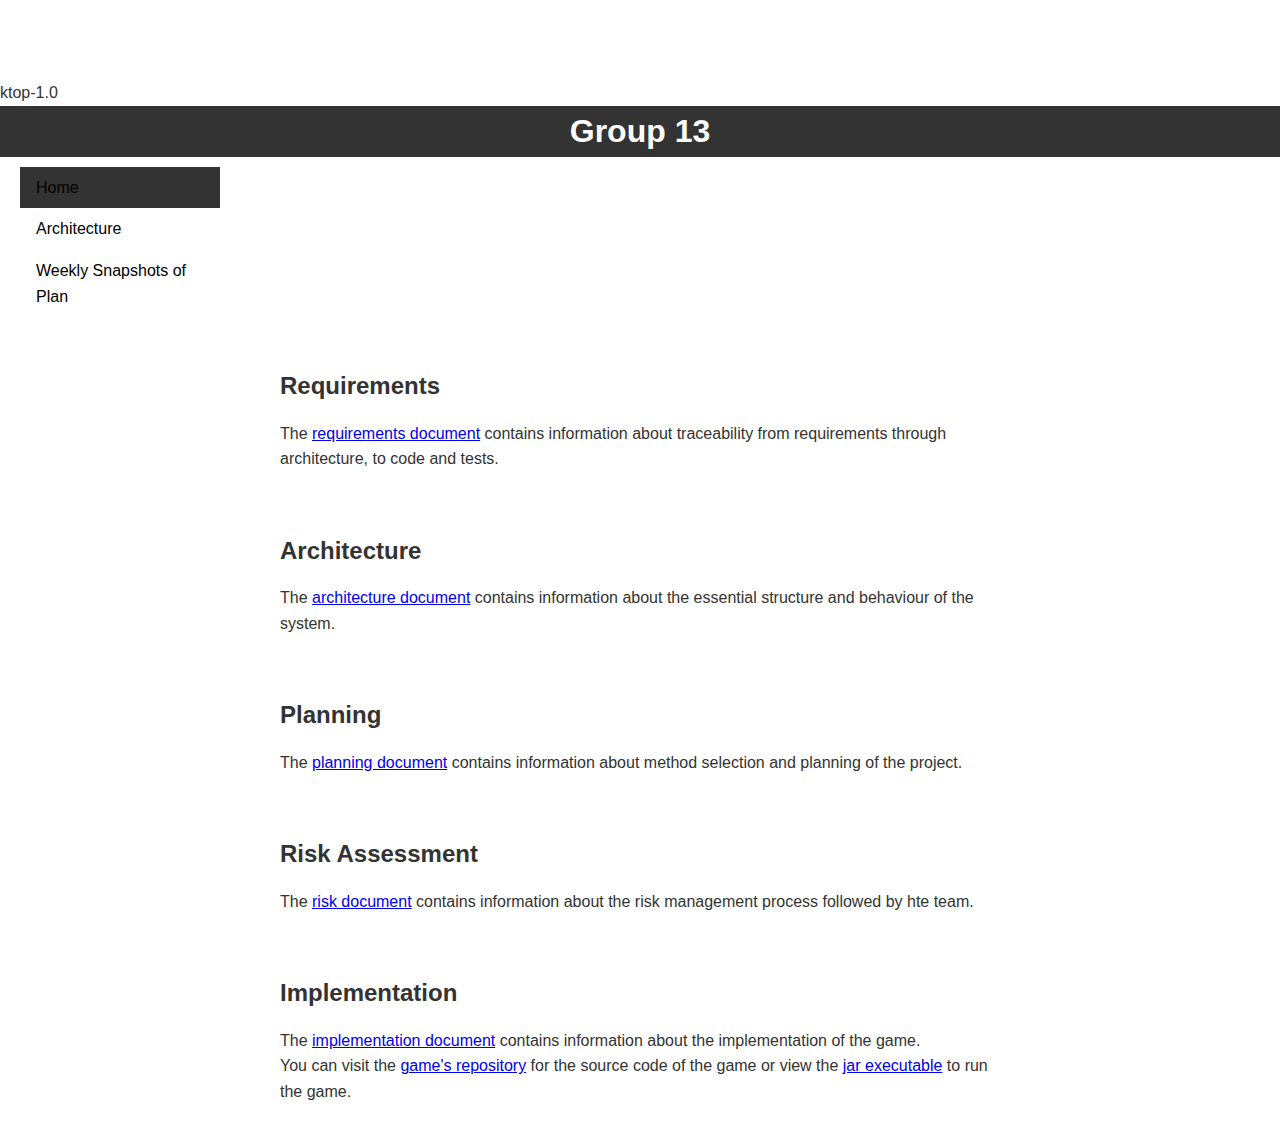
<file: index.html>
ktop-1.0<!DOCTYPE html>
<html lang="en">
<head>
    <meta charset="UTF-8">
    <meta name="viewport" content="width=device-width, initial-scale=1.0">
    <title>Group Project</title>
    <link rel="stylesheet" href="style.css">
</head>
<body>
    <div class="header">
    <h1 align="center">Group 13</h1>
    </div>
    <!-- Navigation Bar -->
    <nav>
        <ul>
            <div class="active"><li><a href ="index.html">Home</a></li></div>
            <li><a href="architecture.html">Architecture</a></li>
            <li><a href="projectplan.html">Weekly Snapshots of Plan</a></li>
        </ul>
    </nav>

    <!-- Sections -->
    <div class="container"> <!-- Added container for centering content -->
         <section id="requirements">
            <h2>Requirements</h2>
            <!-- Requirements Content -->
            <p>The <a href="/files/Req1.pdf">requirements document</a> contains information about traceability from requirements through architecture, to code and tests.</p>
        </section>
        <section id="architecture">
            <h2>Architecture</h2>
            <!-- Architecture Content -->
            <p>The <a href="/files/Arch1.pdf">architecture document</a> contains information about the essential structure and behaviour of the system.</p>
        </section>
        <section id="planning">
            <h2>Planning</h2>
            <!-- Planning Content -->
            <p>The <a href="/files/Plan1.pdf">planning document</a> contains information about method selection and planning of the project.</p>
        </section>
        <section id="risk">
            <h2>Risk Assessment</h2>
            <!-- Risk assessment Content -->
            <p>The <a href="/files/Risk1.pdf">risk document</a> contains information about the risk management process followed by hte team.</p>
        </section>
        <section id="implementation">
            <h2>Implementation</h2>
            <!-- Implementation Content -->
            <p>The <a href="/files.Impl1.pdf">implementation document</a> contains information about the implementation of the game.</p>
            <p>You can visit the <a href="https://github.com/IvoHadley1/Group-13">game's repository</a> for the source code of the game or view the <a href="files/desktop-1.0.jar">jar executable</a> to run the game.</p>
            
        </section>
    
    </div>
</body>
</html>
</file>
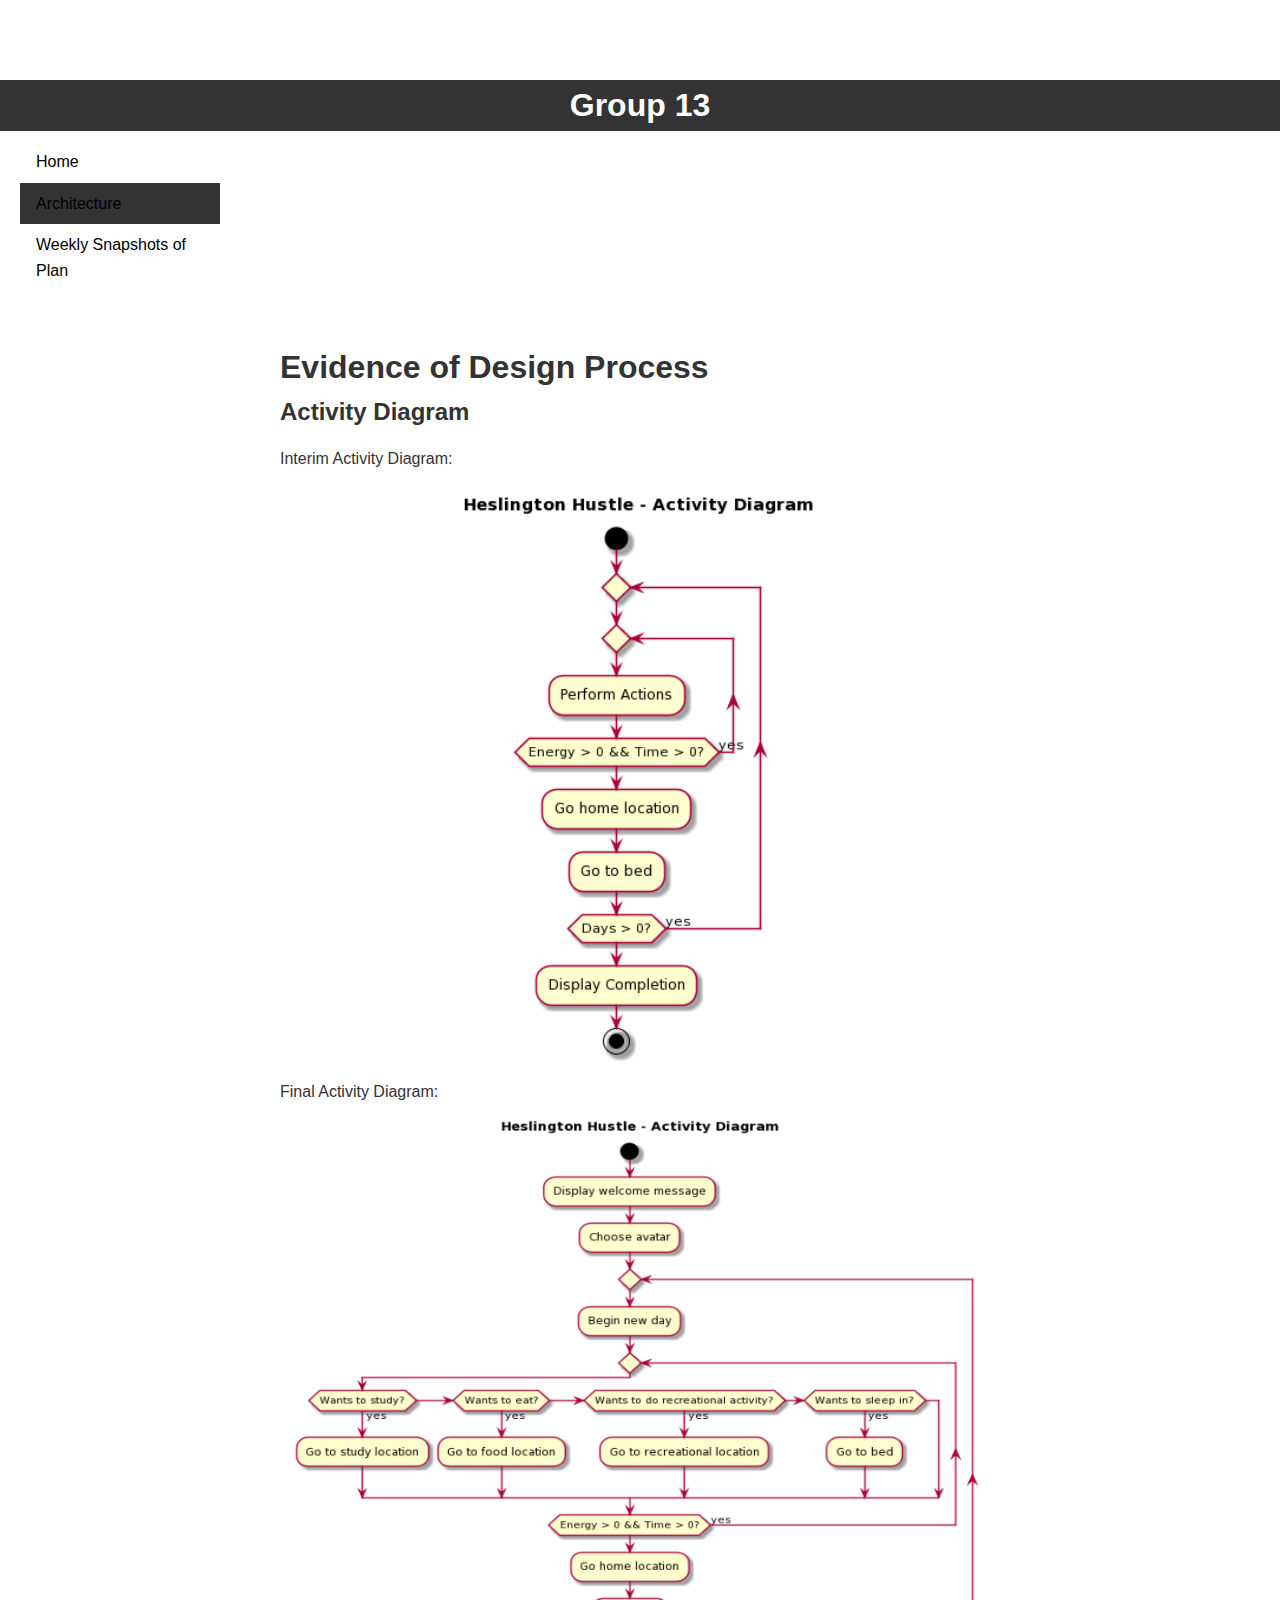
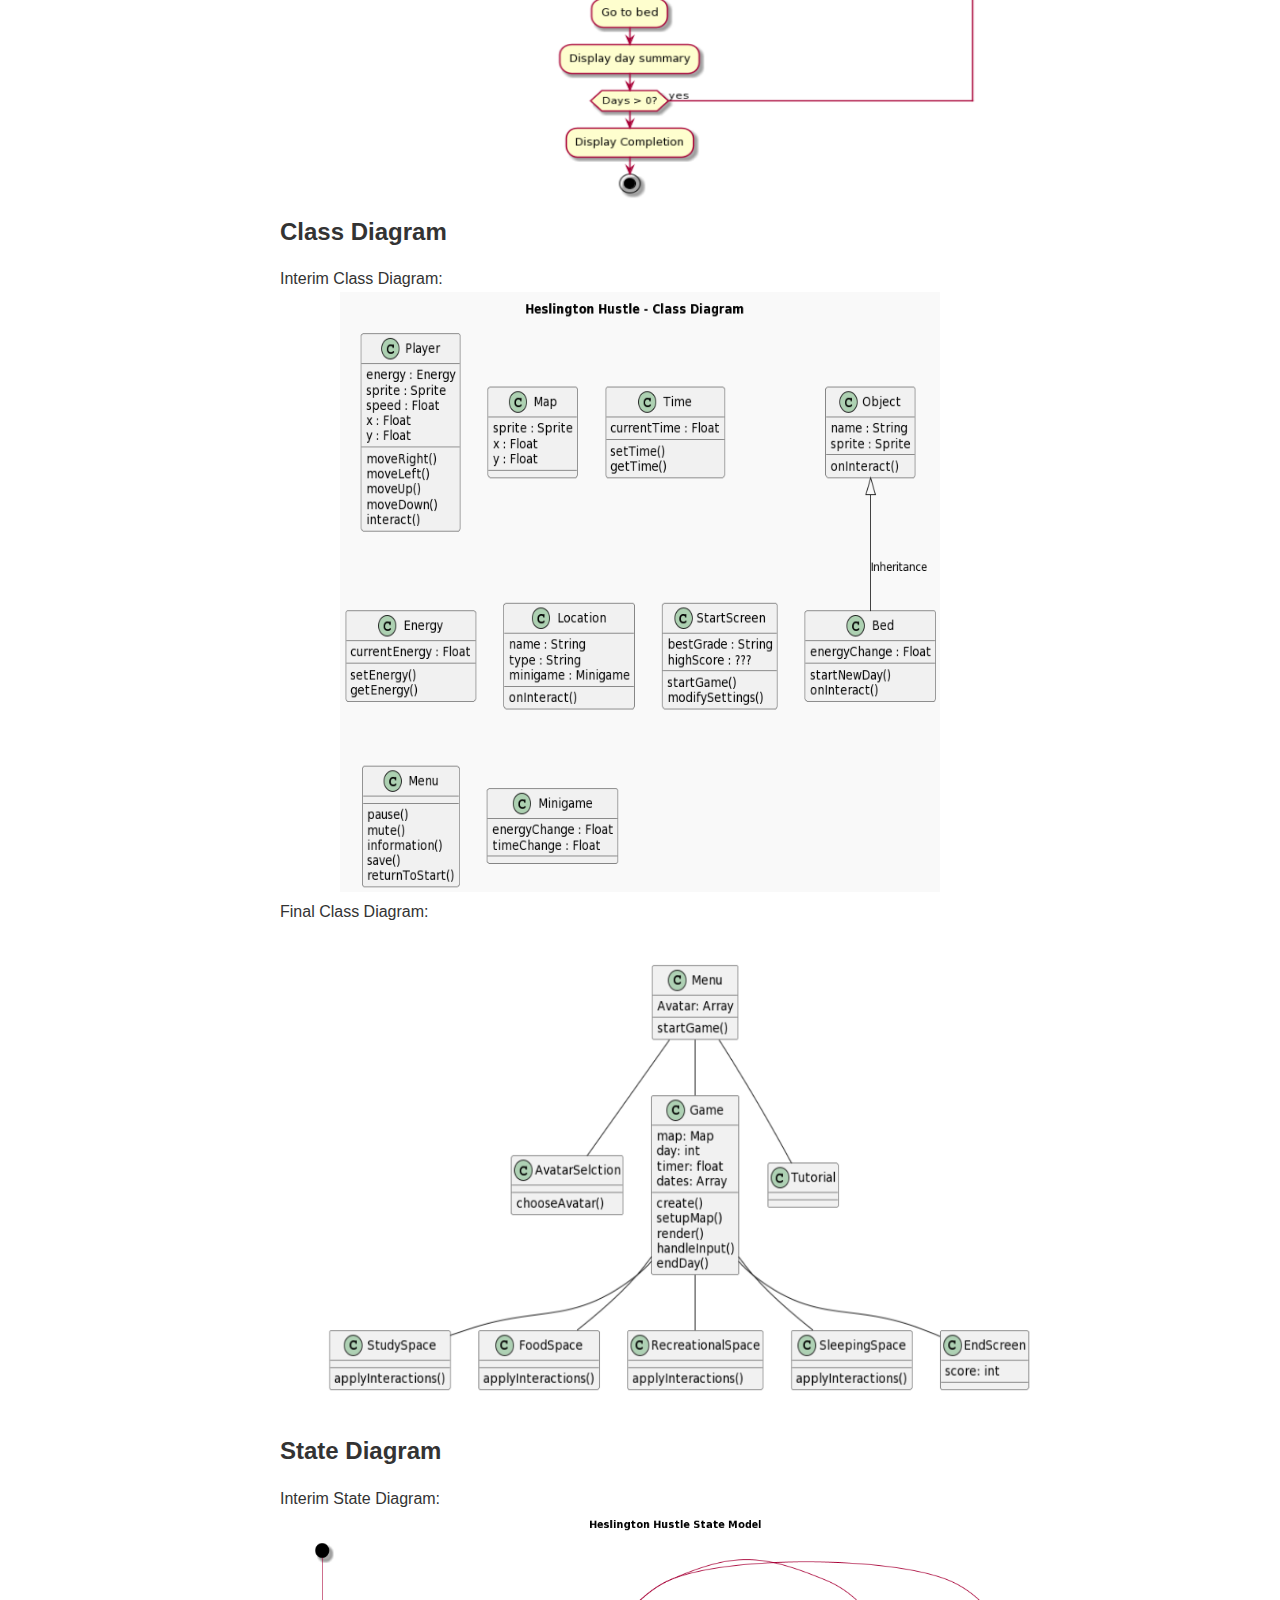
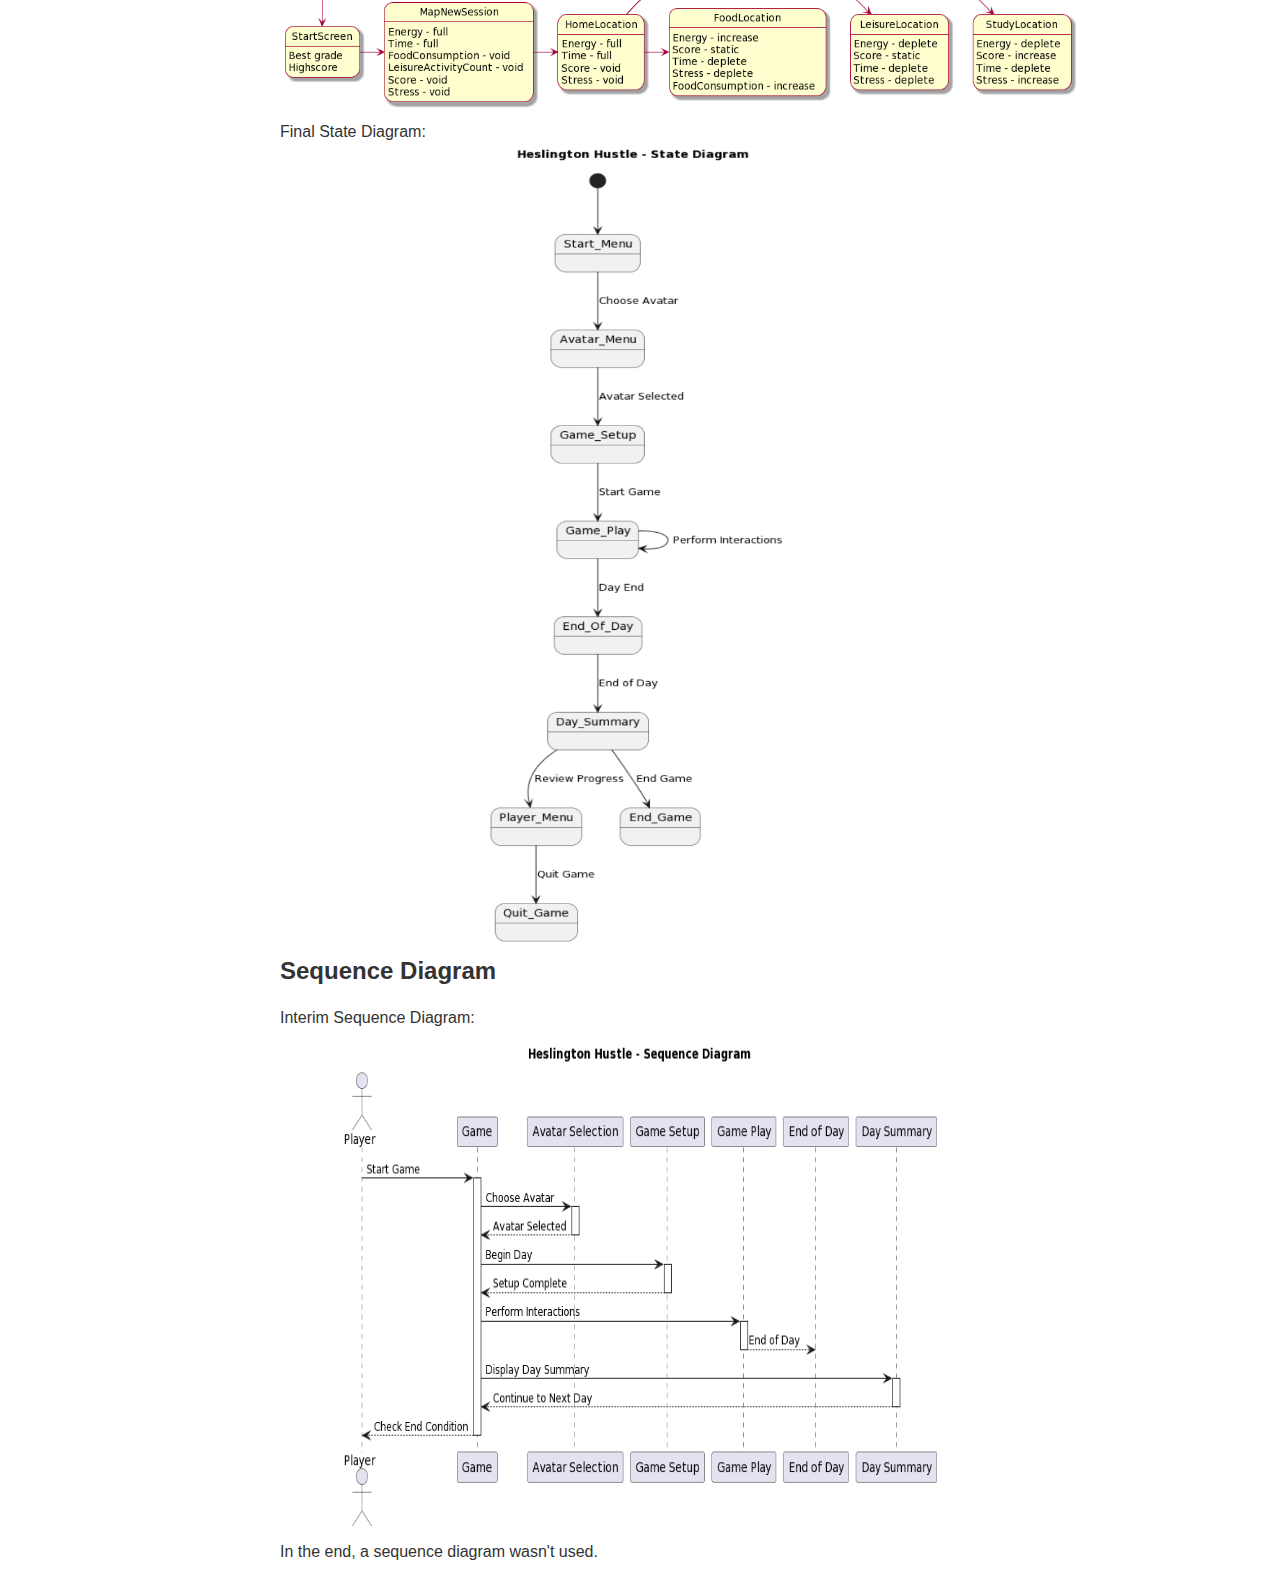
<file: architecture.html>
<!DOCTYPE html>
<html lang="en">
<head>
    <meta charset="UTF-8">
    <meta name="viewport" content="width=device-width, initial-scale=1.0">
    <title>Group Project</title>
    <link rel="stylesheet" href="style.css">
</head>
<body>
    <div class="header">
    <h1 align="center">Group 13</h1>
    </div>
    <nav> 
        <ul>
            <li><a href ="index.html">Home</a></li>
            <div class="active"><li><a href="architecture.html">Architecture</a></li></div>
            <li><a href="projectplan.html">Weekly Snapshots of Plan</a></li>
        </ul>
   </nav> 

    <!-- Sections -->
    <div class="container"> <!-- Added container for centering content -->
        <section id="Evidence of Design Process">
            <h1>Evidence of Design Process</h1>
          
                <p><h2>Activity Diagram </h2></p>
                    <p>Interim Activity Diagram:</p>
                    <div style="text-align: center;"> 
                        <img src="/images/Activity_Diagram_Interim.png" alt="Interim Activity Diagram" style="width:400px;height:600px;">
                    </div>
                    <p>Final Activity Diagram:</p>
                    <div style="text-align: center;"> 
                        <img src="/images/New_Activity_Diagram.png" alt="Final Activity Diagram" style="width:700px;height:700px;">
                    </div>

                    <p><h2>Class Diagram </h2></p>
                    <p>Interim Class Diagram:</p>
                    <div style="text-align: center;"> 
                        <img src="/images/Class_Diagram_Interim.png" alt="Interim Class Diagram" style="width:600px;height:600px;">
                    </div>
                    <p>Final Class Diagram:</p>
                    <div style="text-align: center;"> 
                        <img src="/images/New_Screens_Class_Diagram.png" alt="Final Class Diagram" style="width:800px;height:500px;">
                    </div>

                    <p><h2>State Diagram </h2></p>
                    <p>Interim State Diagram:</p>
                    <div style="text-align: center;"> 
                        <img src="/images/State_Diagram_Interim.png" alt="Interim State Diagram" style="width:800px;height:200px;">
                    </div>
                    <p>Final State Diagram:</p>
                    <div style="text-align: center;"> 
                        <img src="/images/New_State_Diagram.png" alt="Final State Diagram" style="width:300px;height:800px;">
                    </div>

                    <p><h2>Sequence Diagram </h2></p>
                    <p>Interim Sequence Diagram:</p>
                    <div style="text-align: center;"> 
                        <img src="/images/Sequence_Diagram_Unused.png" alt="Interim Activity Diagram" style="width:600px;height:500px;">
                    </div>
                    <p>In the end, a sequence diagram wasn't used.</p>          
                
        </section>
    </div>
</body>
</html>
</file>
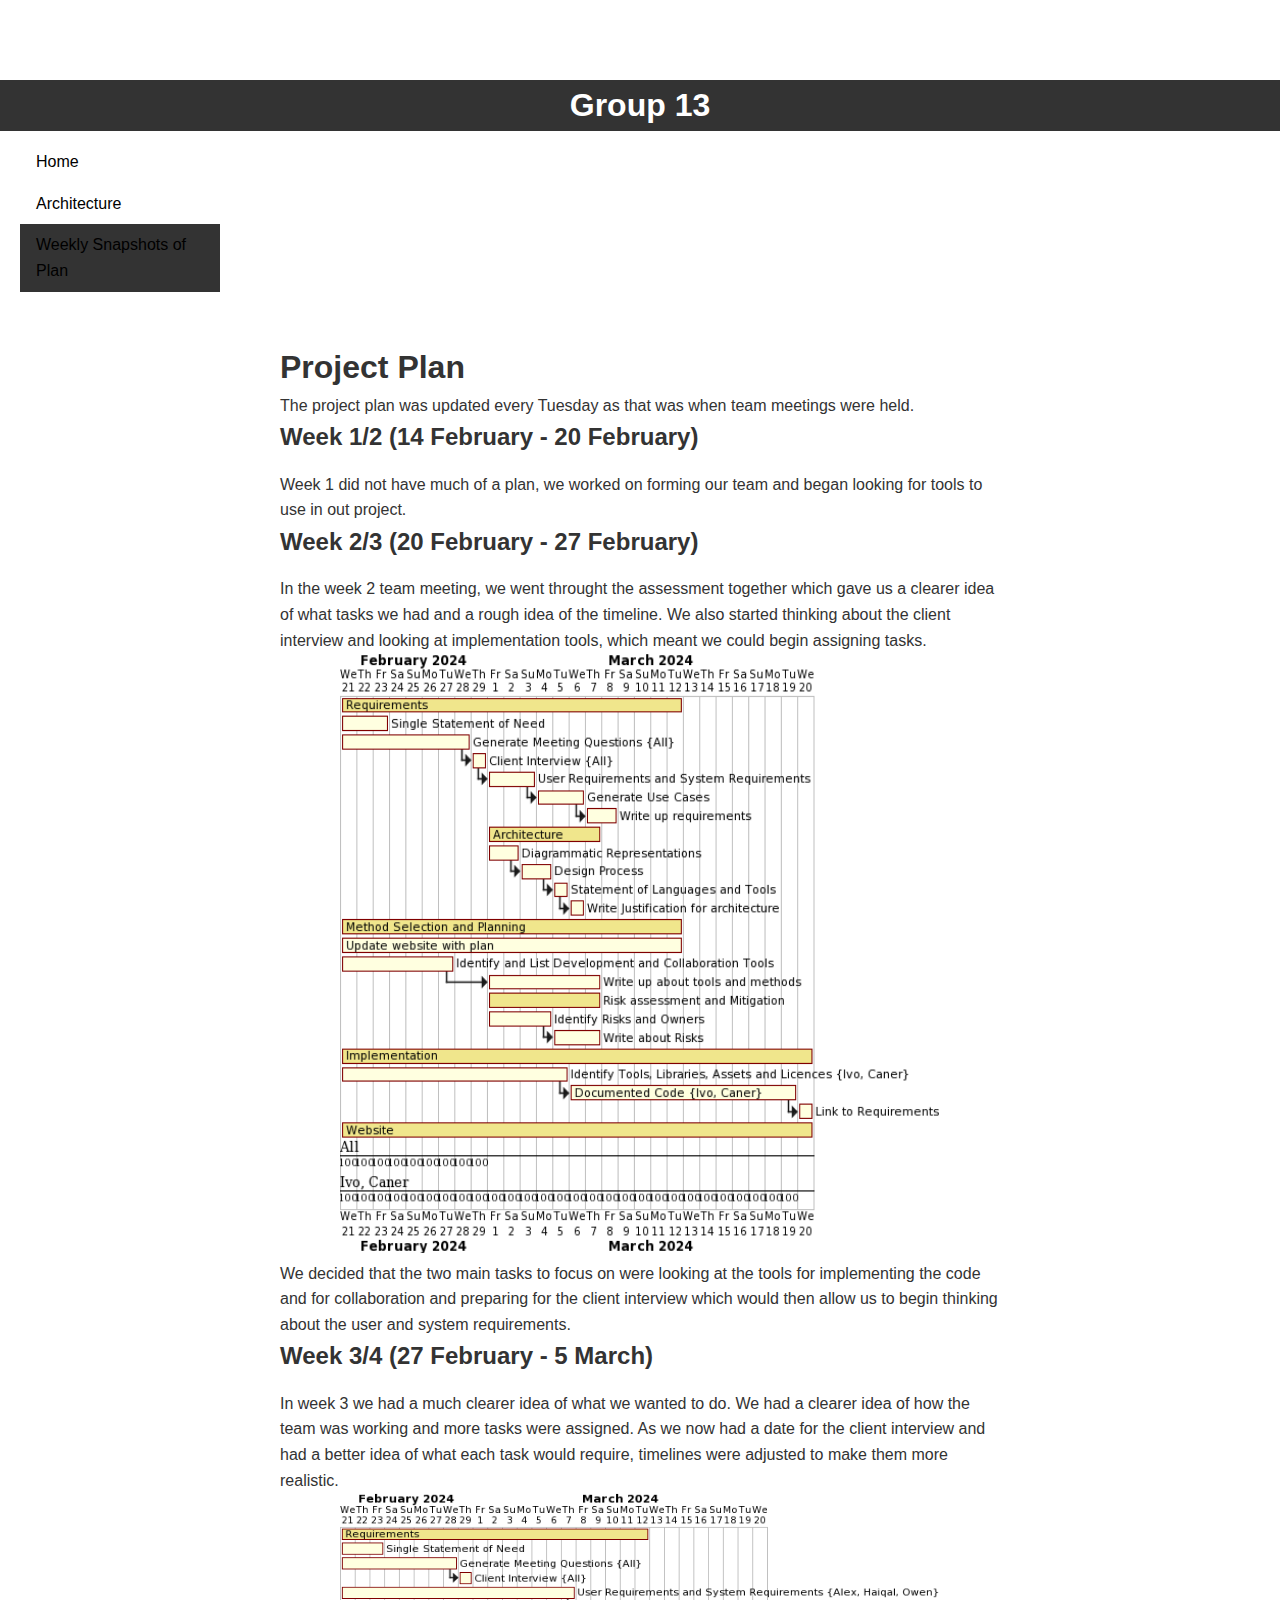
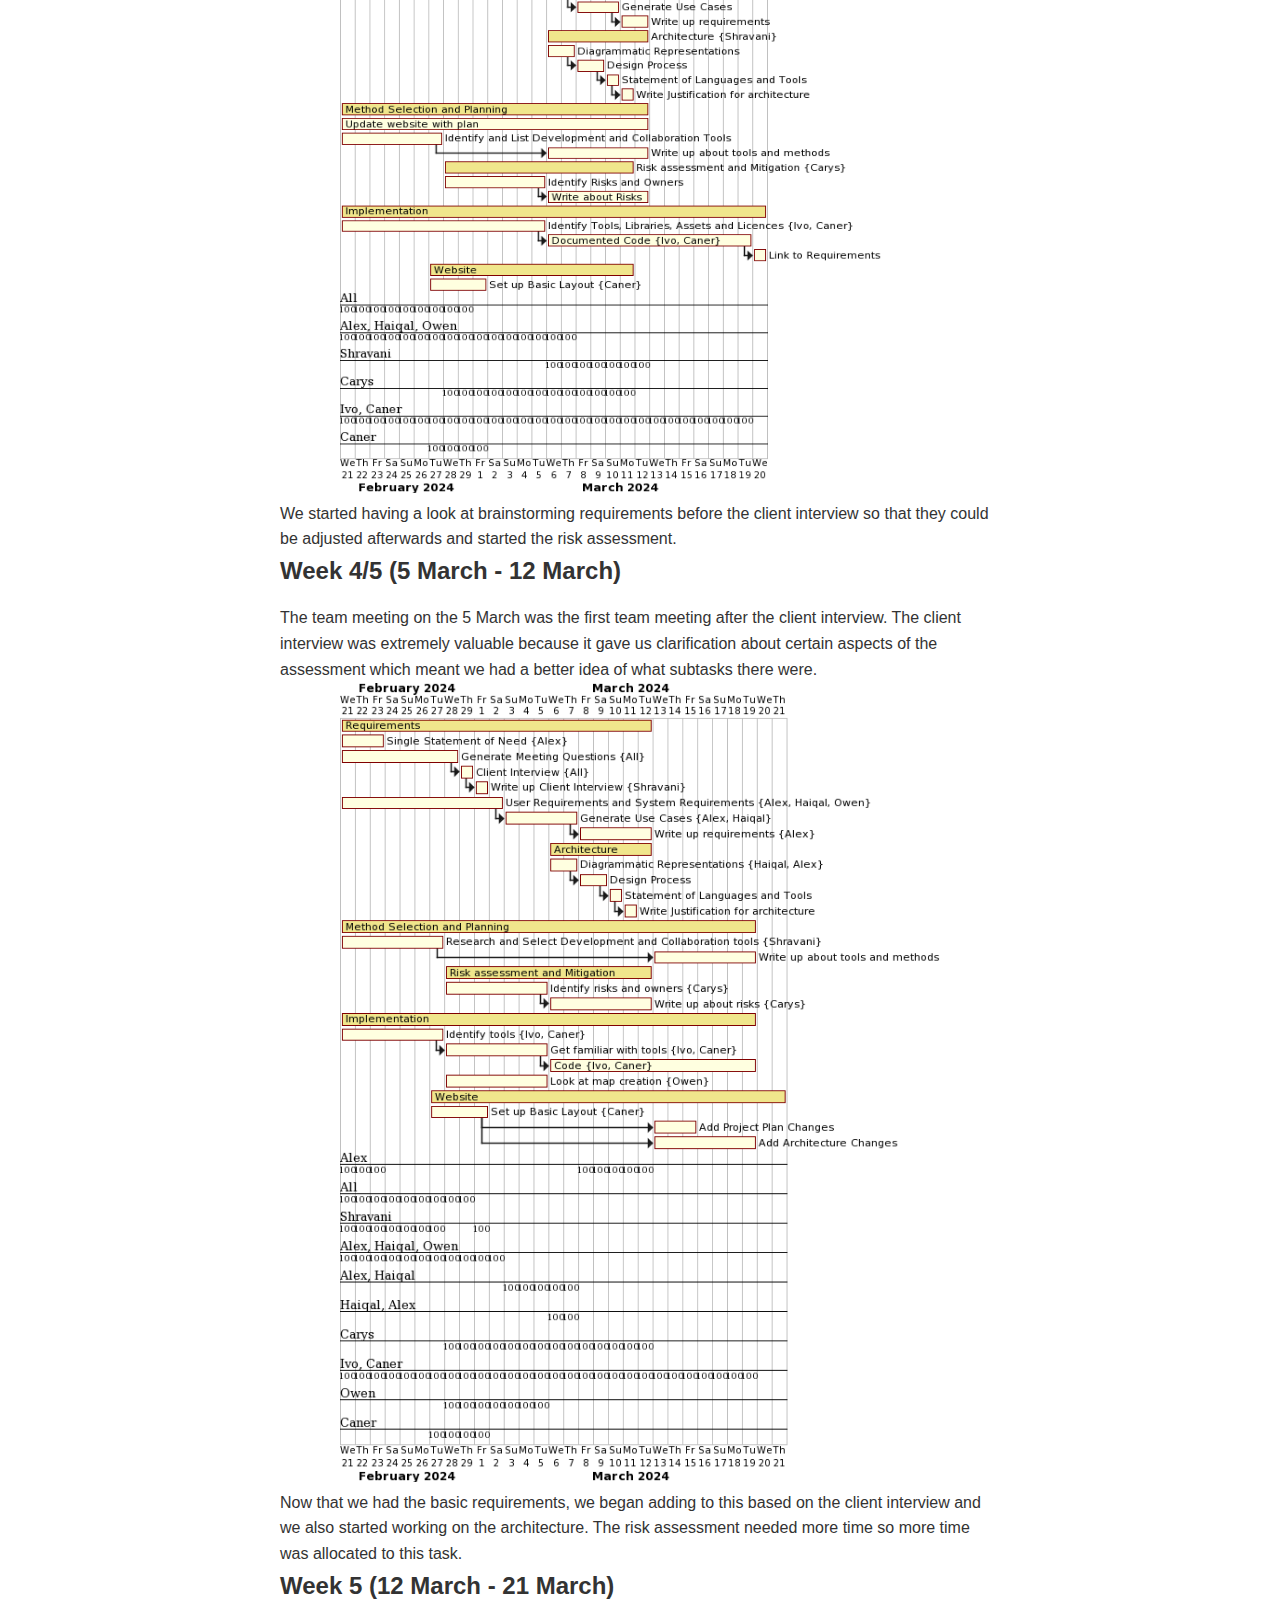
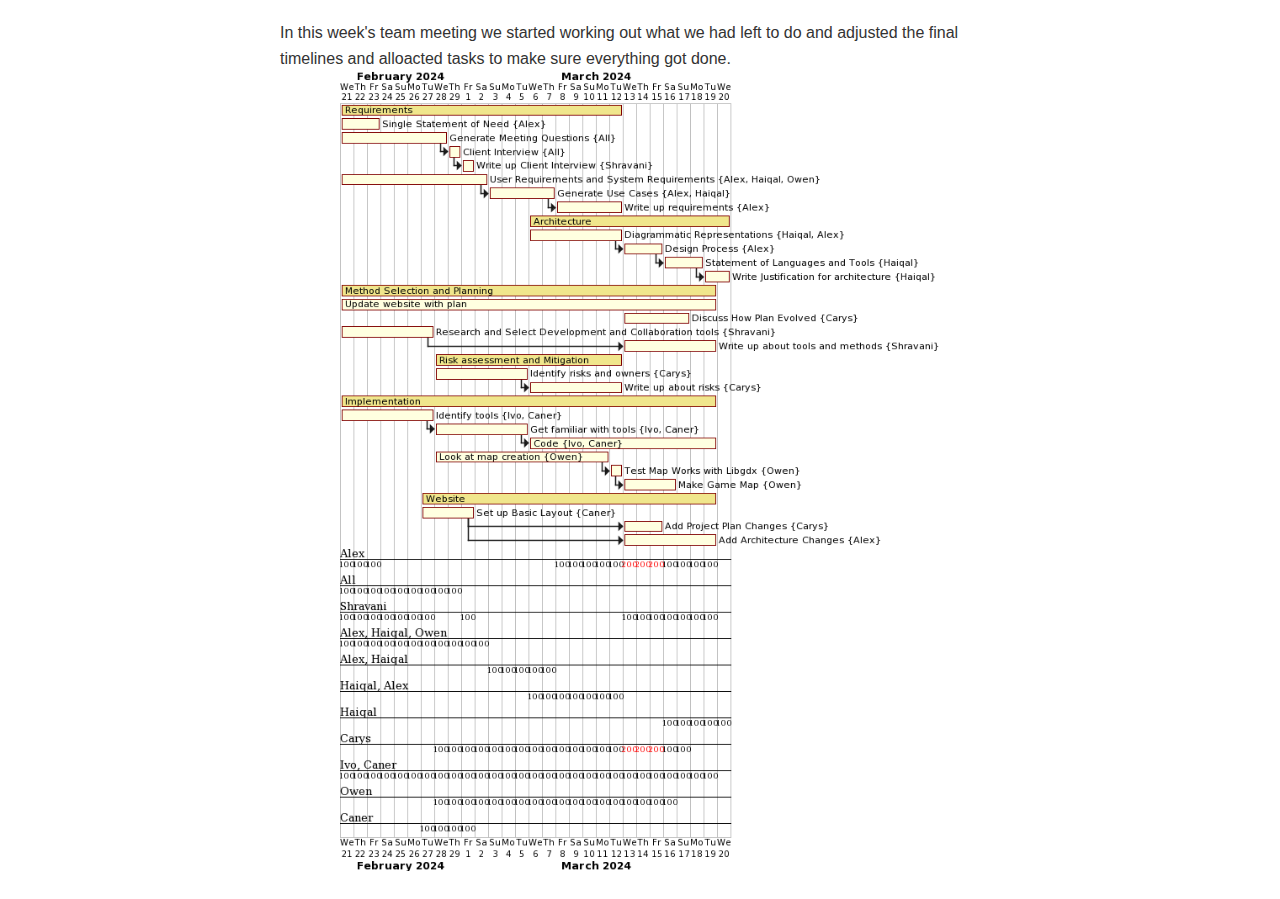
<file: projectplan.html>
<!DOCTYPE html>
<html lang="en">
<head>
    <meta charset="UTF-8">
    <meta name="viewport" content="width=device-width, initial-scale=1.0">
    <title>Group Project</title>
    <link rel="stylesheet" href="style.css">
</head>
<body>
    <div class="header">
    <h1 align="center">Group 13</h1>
    </div>
       <nav>
    <ul>
            <li><a href ="index.html">Home</a></li>
            <li><a href="architecture.html">Architecture</a></li>
            <div class="active"><li><a href="projectplan.html">Weekly Snapshots of Plan</a></li></div>
        </ul>
  </nav> 

    <!-- Sections -->
    <div class="container"> <!-- Added container for centering content -->
        <section id="ProjectPlan">
            <h1>Project Plan</h1>
                <p>The project plan was updated every Tuesday as that was when team meetings were held.</p>
                <p><h2>Week 1/2 (14 February - 20 February) </h2></p>
                    <p>Week 1 did not have much of a plan, we worked on forming our team and began looking for tools to use in out project. </p>
            
                <p><h2>Week 2/3 (20 February - 27 February)</h2></p>
                    <p>In the week 2 team meeting, we went throught the assessment together which gave us a clearer idea of what tasks we had and a rough idea of the timeline.
                        We also started thinking about the client interview and looking at implementation tools, which meant we could begin assigning tasks.</p>
                    <div style="text-align: center;"> 
                        <img src="/images/2-3ganttchart.png" alt="Week 2-3 Gantt Chart" style="width:600px;height:600px;">
                    </div>
                    <p>We decided that the two main tasks to focus on were looking at the tools for implementing the code and for collaboration and preparing for the 
                        client interview which would then allow us to begin thinking about the user and system requirements.</p>
            
                <p><h2>Week 3/4 (27 February - 5 March)</h2></p>
                    <p>In week 3 we had a much clearer idea of what we wanted to do. We had a clearer idea of how the team was working and more tasks were assigned.
                        As we now had a date for the client interview and had a better idea of what each task would require, timelines were adjusted to make them more realistic.</p>
                    <div style="text-align: center;">
                        <img src="/images/3-4ganttchart.png" alt="Week 3-4 Gantt Chart" style="width:600px;height:600px;">
                    </div>
                    <p>We started having a look at brainstorming requirements before the client interview so that they could be adjusted afterwards and started the risk assessment. 
            
                <p><h2>Week 4/5 (5 March - 12 March)</h2></p>
                    <p>The team meeting on the 5 March was the first team meeting after the client interview.
                        The client interview was extremely valuable because it gave us clarification about certain aspects of the assessment which meant we had a better idea of what subtasks there were. </p>
                    <div style="text-align: center;">
                        <img src="/images/4-5ganttchart.png" alt="Week 4-5 Gantt Chart" style="width:600px;height:800px;">
                    </div>
                    <p>Now that we had the basic requirements, we began adding to this based on the client interview and we also started working on the architecture. The risk assessment needed more time so more time was allocated to this task.</p>
            
                <p><h2>Week 5 (12 March - 21 March)</h2></p>
                <p>In this week's team meeting we started working out what we had left to do and adjusted the final timelines and alloacted tasks to make sure everything got done.</p>
                <div style="text-align: center;">
                        <img src="/images/5-6ganttchart2.png" alt="Week 5-6 Gantt Chart" style="width:600px;height:800px;">
                </div>
        </section>
    </div>
</body>
</html>
</file>
<file: style.css>
/* Reset margin and padding */
* {
    margin: 0;
    padding: 0;
    box-sizing: border-box;
}

body {
    margin-top: 80px;
    font-family: 'Arial', sans-serif;
    line-height: 1.6;
    color: #333;
    background-color: #fff;
}

.header{
    font-family: 'Arial', sans-serif;
    line-height: 1.6;
    position: sticky;
    color: #fff;
    background-color: #333;
}
.container {
    max-width: 800px; /* Adjust as needed */
    margin: auto;
    padding: 0 20px;
}

nav {
    background: #fff;
    color: #333;
    padding: 10px 20px;
    position: sticky;
    top: 0;
    z-index: 1000;
}

nav ul {
    list-style: none;
    margin: 0;
    padding: 0;
    width: 200px;
    background-color: #fff;
}


nav ul li a {
    display: block;
    color: #000;
    padding: 8px 16px;
    text-decoration: none;
}

nav li a:hover {
    background-color: #333;
    color: white;
}
section {
    padding: 20px;
    margin-top: 20px;
}

.left {
    width: 20%;
    float: left;
}

.active {
background-color: #333;
color: #fff;
}

h2 {
    margin-bottom: 15px; /* Adds space below the headline */
}

@media (max-width: 768px) {
    nav ul {
        flex-direction: column;
    }
}
</file>
